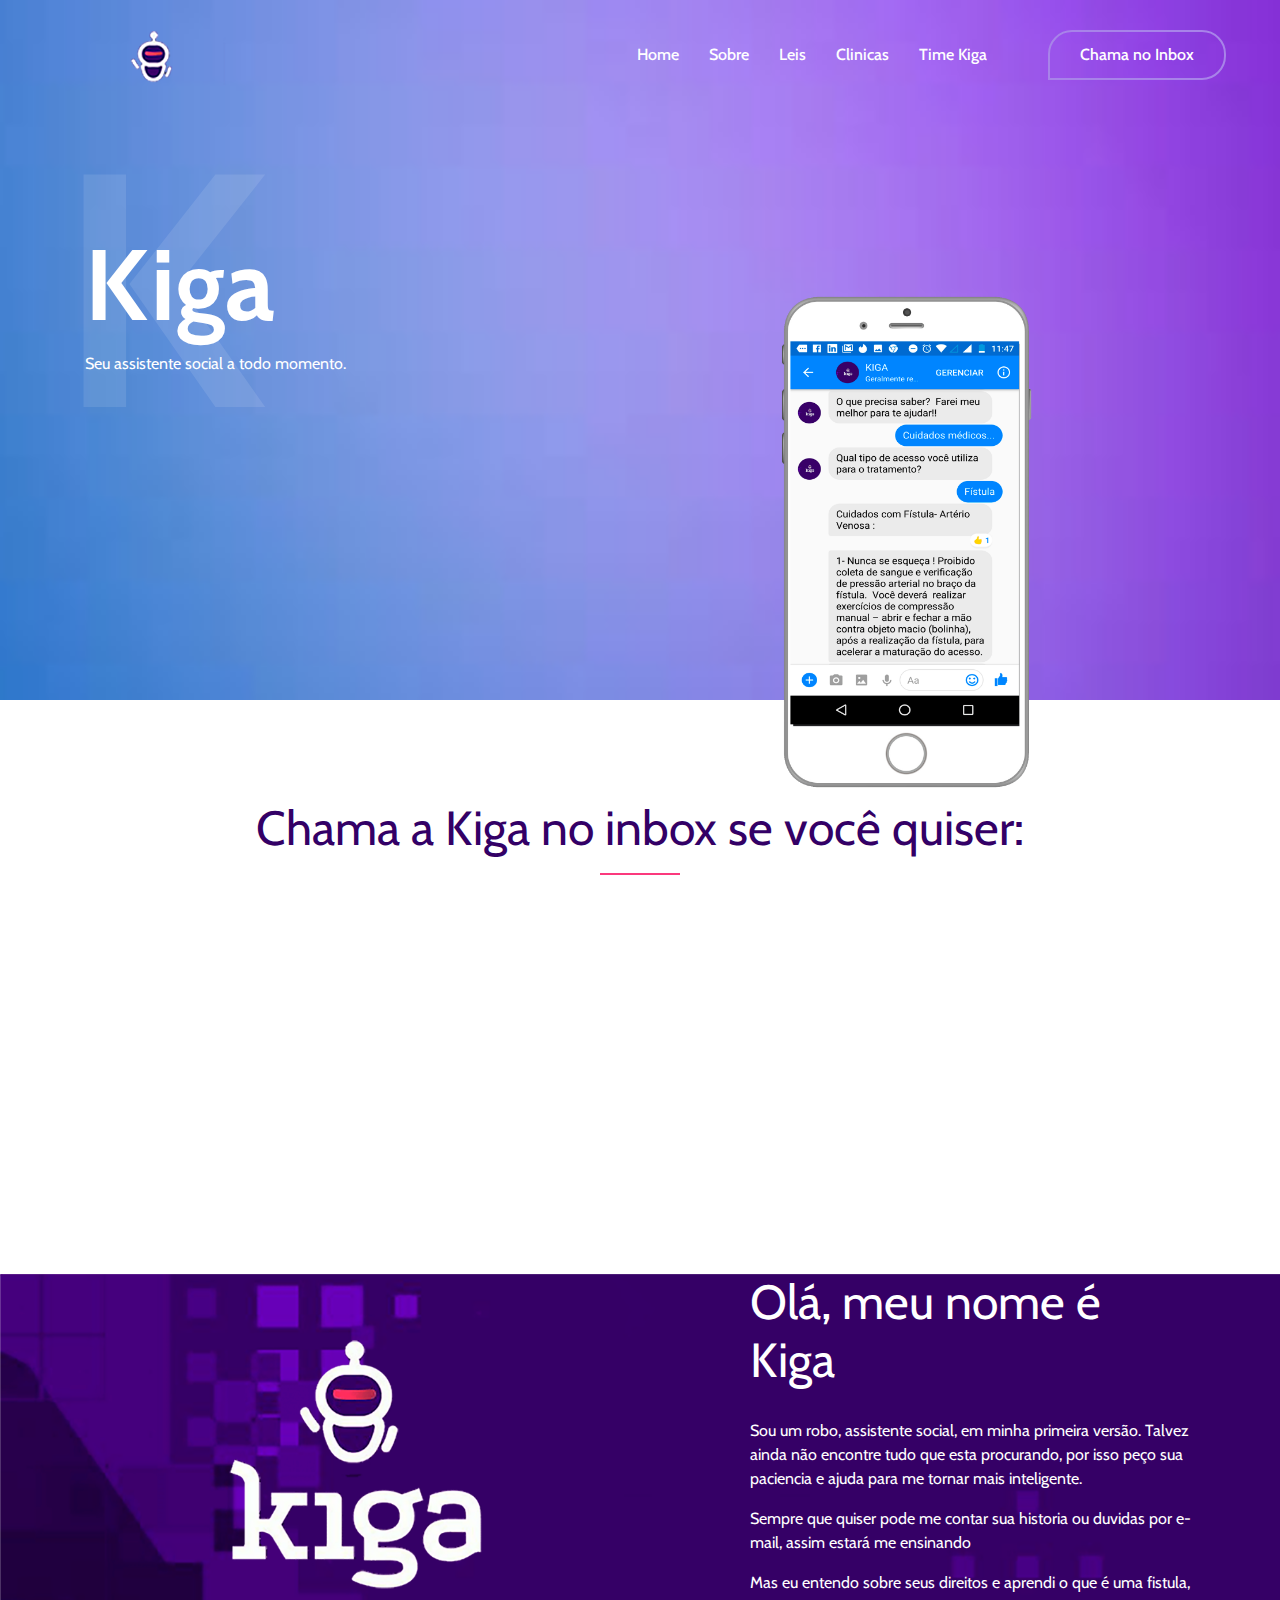
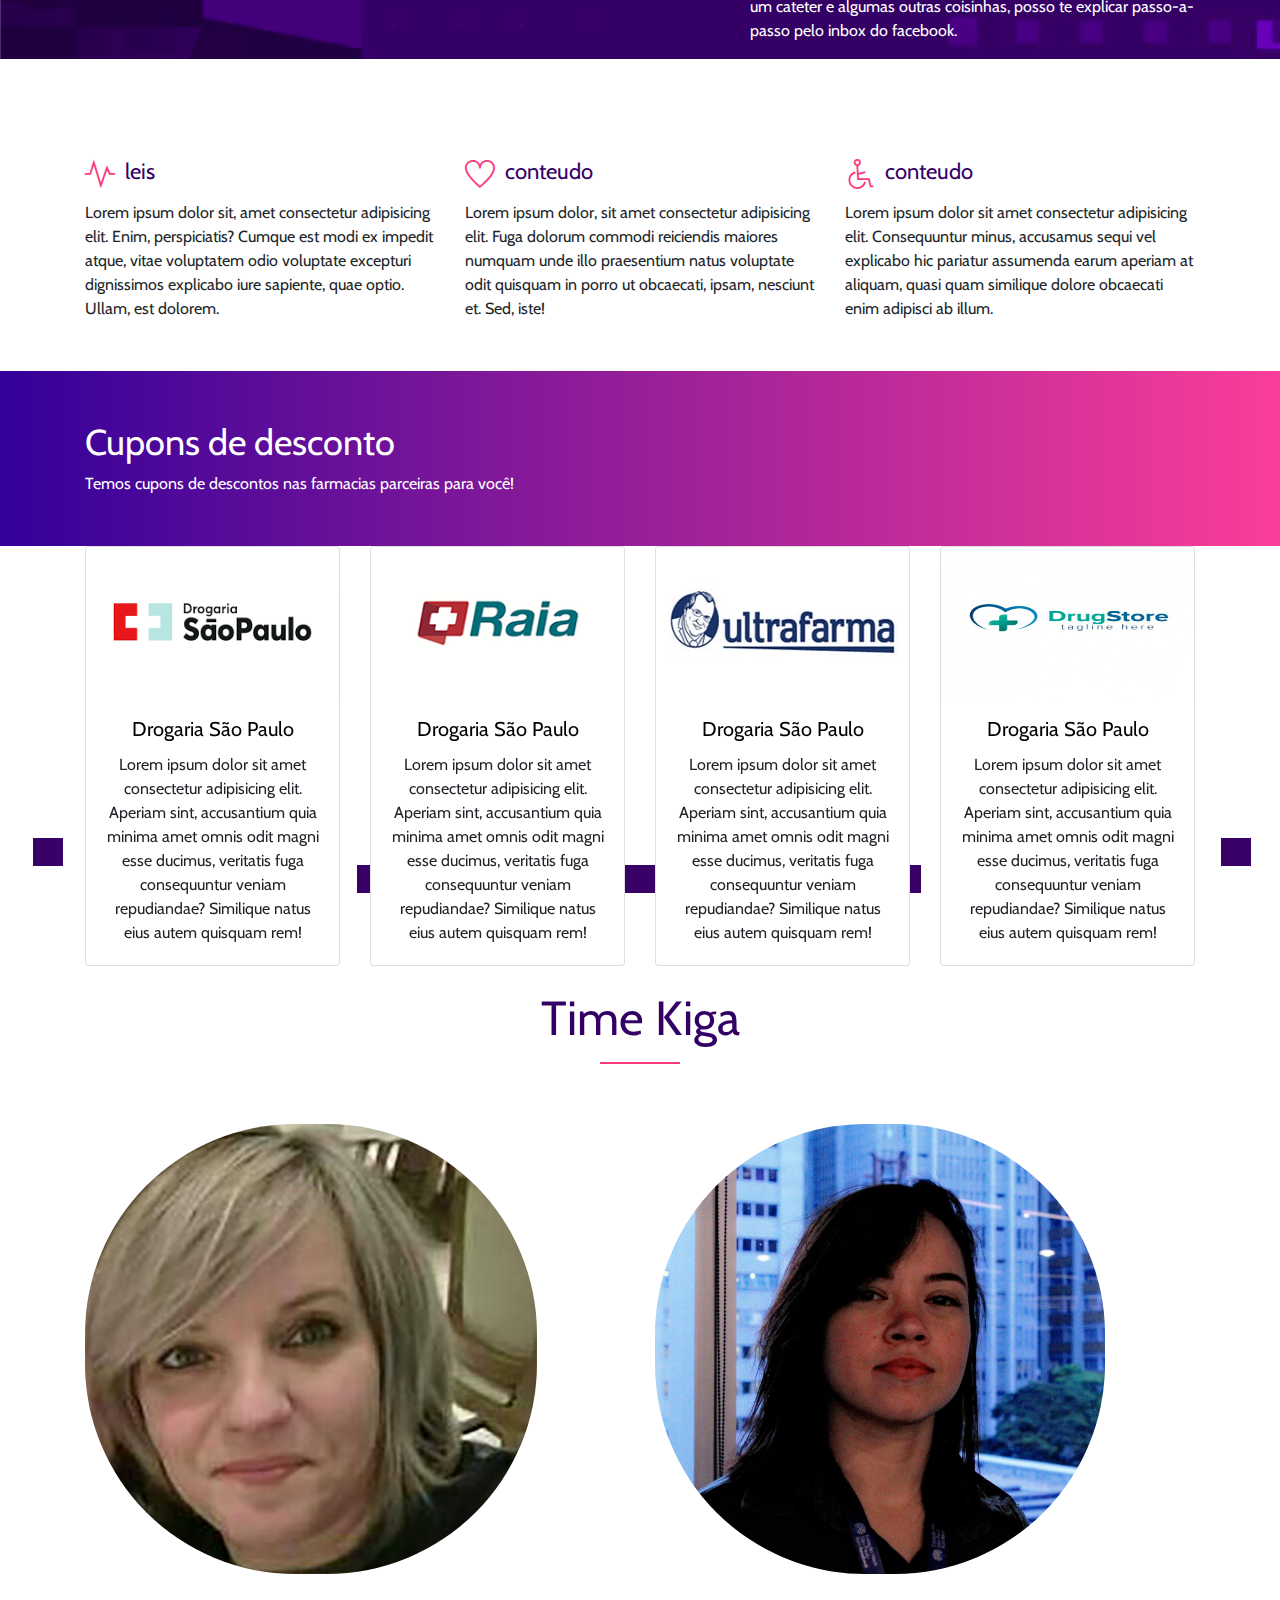
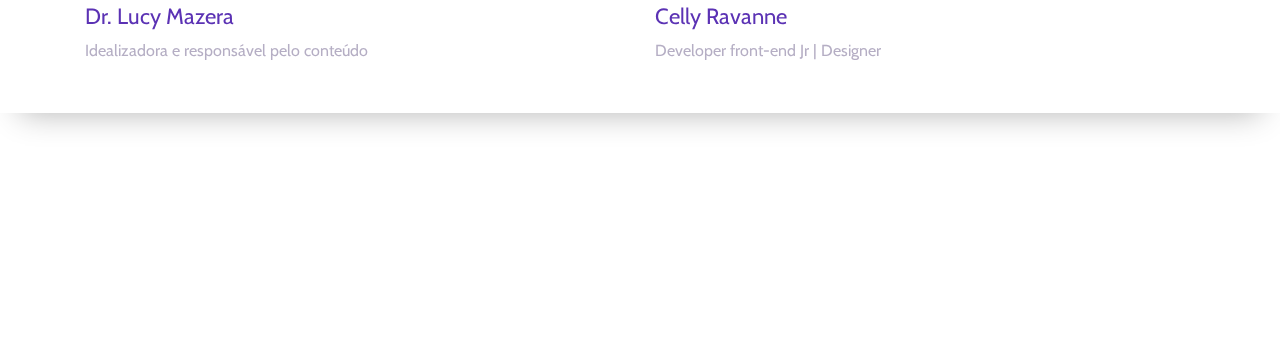
<file: index.html>
<!DOCTYPE html>
<html></html>

<head>
    <meta charset="UTF-8">
    <meta name="description" content="">
    <meta http-equiv="X-UA-Compatible" content="IE=edge">
    <meta name="viewport" content="width=device-width, initial-scale=1, shrink-to-fit=no">
    

    <!-- Title -->
    <title>kiga chatbot</title>

    <!-- Favicon -->
    <!-- <link rel="icon" href="img/core-img/favicon.png"> -->
    <link rel="icon" type="image/png" sizes="32x32" href="/favicon.png">

    <!-- Color css  -->
    <link href="style.css" rel="stylesheet">

    <!-- Responsive CSS -->
    <link href="css/responsive.css" rel="stylesheet">

</head>

<body>
   

    <header class="header_area animated">
        <div class="container-fluid">
            <div class="row align-items-center">
                <!-- Menu -->
                <div class="col-12 col-lg-10">
                    <div class="menu_area">
                        <nav class="navbar navbar-expand-lg navbar-light">
                            <!-- Logo -->
                            <a class="navbar-brand" href="#"> <img src="img/bg-img/logo.png" alt="celular com desenho do chatbot"></a>
                            <button class="navbar-toggler" type="button" data-toggle="collapse"><span class="navbar-toggler-icon"></span></button>
                            <!-- Menu  -->
                            <div class="collapse navbar-collapse" id="ca-navbar">
                                <ul class="navbar-nav ml-auto" id="nav">
                                    <li class="nav-item active"><a class="nav-link" href="#home">Home</a></li>
                                    <li class="nav-item"><a class="nav-link" href="#about">Sobre</a></li>
                                   <li class="nav-item"><a class="nav-link" href="#features">Leis</a></li>
                                    <li class="nav-item"><a class="nav-link" href="file:///C:/Users/ADM/Desktop/kiga/clinicas.html">Clinicas</a></li>
                                    <li class="nav-item"><a class="nav-link" href="#contact">Time Kiga</a></li>
                                </ul>
                               
                            </div>
                        </nav>
                    </div>
                </div>
                <!-- Inbox botão - inserir o link do chatbot  -->
                <div class="col-12 col-lg-2">
                    <div class="sing-up-button d-none d-lg-block">
                        <a href="https://www.facebook.com/kigabot/" target="_blank">Chama no Inbox</a>
                    </div>
                </div>
            </div>
        </div>
    </header>
    

    <!--  wellcome -->
    <section class="wellcome_area" id="home">
        <div class="container h-100">
            <div class="row h-100 align-items-center">
                <div class="col-12 col-md">
                    <div class="wellcome-heading">
                        <h2>Kiga </h2>
                        <h3>K</h3>
                        <p>Seu assistente social a todo momento.</p>
                    </div>
                    <div class="get-start-area">
                       
                    </div>
                </div>
            </div>
        </div>
        
        <div class="welcome-thumb ">
            <img src="img/bg-img/celular.png" alt="celular com desenho do chatbot">
        </div>
    </section>
   

    <!-- chama no inbox se quiser -->
    <section class="special-area bg-white section_padding_100" id="about">
        <div class="container">
            <div class="row">
                <div class="col-12">
                    <!-- -->
                    <div class="section-heading text-center">
                        <h2>Chama a Kiga no inbox se você quiser:</h2>
                        <div class="line-shape"></div>
                    </div>
                </div>
            </div>

            <div class="row">
                <!-- primeiro icone retirado do themify -->
                <div class="col-12 col-md-4">
                    <div class="single-special text-center wow fadeInUp" data-wow-delay="0.2s">
                        <div class="single-icon">
                            <i class="ti-mobile"></i>
                        </div>
                        <h4>Informação</h4>
                        <p>Estar atualizado sobre seus direitos, entender melhor como cuidar da sua saúde e tudo de mais importante que estiver rolando.</p>
                    </div>
                </div>
                <!-- segundo icone -->
                <div class="col-12 col-md-4">
                    <div class="single-special text-center wow fadeInUp" data-wow-delay="0.4s">
                        <div class="single-icon">
                            <i class="ti-pencil-alt"></i>
                        </div>
                        <h4>Direitos sociais</h4>
                        <p>Para os pacientes em tratamento de hemodialise, há ações das quais o governo resguarda de direitos para que os pacientes tenham condições dignas de vida.</p>
                    </div>
                </div>
                <!-- terceiro icone -->
                <div class="col-12 col-md-4">
                    <div class="single-special text-center wow fadeInUp" data-wow-delay="0.6s">
                        <div class="single-icon">
                            <i class="ti-comments" aria-hidden="true"></i>
                        </div>
                        <h4>Comunidade</h4>
                        <p>Você não esta sozinho! No Brasil a doença renal cronica leva mais de 120 mil pessoas para hemodialise, vamos divulgar informações para que todos tenham condições dignas de vida. </p>
                    </div>
                </div>
            </div>
        </div>
        <!-- SObre o kiga -->
        <div class="special_description_area mt-150">
            <div class="container">
                <div class="row">
                    <div class="col-lg-6">
                        <div class="special_description_img">
                            <img src="img/bg-img/logocompleta.png" alt="">
                        </div>
                    </div>
                    <div class="col-lg-6 col-xl-5 ml-xl-auto">
                        <div class="special_description_content">
                            <h2>Olá, meu nome é Kiga</h2>
                            <p>Sou um robo, assistente social, em minha primeira versão. Talvez ainda não encontre tudo que esta procurando, por isso peço sua paciencia e ajuda para me tornar mais inteligente.  </p>
                            <p>Sempre que quiser pode me contar sua historia ou duvidas por e-mail, assim estará me ensinando</p> 
                            <p>Mas eu entendo sobre seus direitos e aprendi o que é uma fistula, um cateter e algumas outras coisinhas, posso te explicar passo-a-passo pelo inbox do facebook. </p>
                            
                                <div class="sing-up-button d-lg-none">
                                        <a href="https://www.facebook.com/kigabot/">Chama no inbox</a>
                                    </div>
                            </div>
                        </div>
                    </div>
                </div>
            </div>
        </div>
    </section>
 

    <!-- background white  -->
    <section class="awesome-feature-area bg-white " id="features">
        <div class="container">
           

            <!--  (segunda parte dos icones) -->

            <div class="row">
            
                
                <!-- 1 texto icone -->
                <div class="col-12 col-sm-6 col-lg-4">
                    <div class="single-feature">
                        <i class="ti-pulse" aria-hidden="true"></i>
                        <h5>leis</h5>
                        <p>Lorem ipsum dolor sit, amet consectetur adipisicing elit. Enim, perspiciatis? Cumque est modi ex impedit atque, vitae voluptatem odio voluptate excepturi dignissimos explicabo iure sapiente, quae optio. Ullam, est dolorem.</p>
                    </div>
                </div>

                <!-- 2 texto e icone -->
                <div class="col-12 col-sm-6 col-lg-4">
                    <div class="single-feature">
                        <i class="ti-heart" aria-hidden="true"></i>
                        <h5>conteudo</h5>
                        <p>Lorem ipsum dolor, sit amet consectetur adipisicing elit. Fuga dolorum commodi reiciendis maiores numquam unde illo praesentium natus voluptate odit quisquam in porro ut obcaecati, ipsam, nesciunt et. Sed, iste!</p>
                    </div>
                </div>
                <!-- 3 texto e icone -->
                <div class="col-12 col-sm-6 col-lg-4">
                    <div class="single-feature">
                        <i class="ti-wheelchair" aria-hidden="true"></i>
                        <h5>conteudo</h5>
                        <p>Lorem ipsum dolor sit amet consectetur adipisicing elit. Consequuntur minus, accusamus sequi vel explicabo hic pariatur assumenda earum aperiam at aliquam, quasi quam similique dolore obcaecati enim adipisci ab illum.</p>
                    </div>
                </div>
            </div>

        </div>
    </section>

    <!-- conheça o kiga  -->
    <section class="our-monthly-membership section_padding_50 clearfix">
        <div class="container">
            <div class="row align-items-center">
                <div class="col-md-8">
                    <div class="membership-description">
                        <h2>Cupons de desconto</h2>
                        <p>Temos cupons de descontos nas farmacias parceiras para você! </p>
                    </div>
                </div>
                <div class="col-md-4">
                    <div class="get-started-button wow bounceInDown" data-wow-delay="0.5s">
                        <a href="#">Inbox</a>
                    </div>
                </div>
            </div>
        </div>
    </section>
   
    <section class= "cards">
        <div class="container">
            <div class="row text-center">
                <div class="col-lg-3 col-md-6 mb-4">
                    <div class="card">
                        <img class="card-img-top" src="img/bg-img/drogariasp.png">
                            <div class="card-body">
                                <h5 class="card-title"> Drogaria São Paulo</h5>
                                <p class=" card-text">Lorem ipsum dolor sit amet consectetur adipisicing elit. Aperiam sint, accusantium quia minima amet omnis odit magni esse ducimus, veritatis fuga consequuntur veniam repudiandae? Similique natus eius autem quisquam rem!</p>
                            
                            </div>

                        
                    </div>
                    
                </div>
                <div class="col-lg-3 col-md-6 mb-4">
                        <div class="card">
                            <img class="card-img-top" src="img/bg-img/drogaraia.png">
                                <div class="card-body">
                                        <h5 class="card-title"> Drogaria São Paulo</h5>
                                        <p class=" card-text">Lorem ipsum dolor sit amet consectetur adipisicing elit. Aperiam sint, accusantium quia minima amet omnis odit magni esse ducimus, veritatis fuga consequuntur veniam repudiandae? Similique natus eius autem quisquam rem!</p>
                                    
                                    </div>
        
                            </div>
                    
                </div>
                <div class="col-lg-3 col-md-6 mb-4">
                        <div class="card">
                                <img class="card-img-top" src="img/bg-img/ultrafarma.jpg">
                                <div class="card-body">
                                        <h5 class="card-title"> Drogaria São Paulo</h5>
                                        <p class=" card-text">Lorem ipsum dolor sit amet consectetur adipisicing elit. Aperiam sint, accusantium quia minima amet omnis odit magni esse ducimus, veritatis fuga consequuntur veniam repudiandae? Similique natus eius autem quisquam rem!</p>
                                    
                                    </div>
        
                            </div>
                    
                </div>
                <div class="col-lg-3 col-md-6 mb-4">
                        <div class="card">
                                <img class="card-img-top" src="img/bg-img/drug.jpg">
                                <div class="card-body">
                                        <h5 class="card-title"> Drogaria São Paulo</h5>
                                        <p class=" card-text">Lorem ipsum dolor sit amet consectetur adipisicing elit. Aperiam sint, accusantium quia minima amet omnis odit magni esse ducimus, veritatis fuga consequuntur veniam repudiandae? Similique natus eius autem quisquam rem!</p>
                                    
                                    </div>
        
                            </div>
                    
                </div>
            </div>                
             
        </div>
    </section>

    <!-- time kiga -->
    <section class="our-Team-area bg-white" id="team">
        <div class="container">
            <div class="row">
                <div class="col-12 text-center">
                    <!-- Text  -->
                    <div class="section-heading">
                        <h2>Time Kiga</h2>
                        <div class="line-shape"></div>
                    </div>
                </div>
            </div>
            <div class="row">
            <div class="col-12 col-md-6 col-lg-6">
                    <div class="single-team-member">
                        <div class="member-image">
                            <img src="img/team-img/lucy.jpg" alt="">
                            <div class="team-hover-effects">
                                <!-- incones social do font-awesome.css -->
                                <div class="team-social-icon">
                                    <a href="https://www.facebook.com/luci.mazera"><i class="fa fa-facebook" aria-hidden="true"></i></a>
                                    <a href="https://www.linkedin.com/in/lucymazera/"><i class="fa fa-linkedin" aria-hidden="true"></i></a>
                                    <a href="#"> <i class="fa fa-instagram" aria-hidden="true"></i></a>
                                </div>
                            </div>
                        </div>
                        <div class="member-text">
                            <h4>Dr. Lucy Mazera</h4>
                            <p>Idealizadora e responsável pelo conteúdo</p>
                        </div>
                    </div>
                </div>
                <div class="col-12 col-md-6 col-lg-6">
                    <div class="single-team-member">
                        <div class="member-image">
                            <img src="img/team-img/celly.jpg" alt="">
                            <div class="team-hover-effects">
                                <div class="team-social-icon">
                                    <a href="https://github.com/cellyravanne"><i class="fa fa-github" aria-hidden="true"></i></a>
                                   
                                    <a href="https://www.linkedin.com/in/cellyravanne/" target="_blank"><i class="fa fa-linkedin" aria-hidden="true"></i></a>
                                    <a href="https://www.instagram.com/cellyravanne/"> <i class="fa fa-instagram" aria-hidden="true"></i></a>
                                </div>
                            </div>
                        </div>
                        <div class="member-text">
                            <h4>Celly Ravanne</h4>
                            <p>Developer front-end Jr | Designer</p>
                        </div>
                    </div>
                </div>
            </div> 
        </div>
    </section>
    

    

    <!-- ***** Footer  ***** -->
    <footer class="footer-social-icon text-center">
        <!-- footer logo -->
        <div class="footer-text">
            <h2>Kiga</h2>
        </div>
        <!-- social icon-->
        <div class="footer-social-icon">
            <a href="#"><i class="fa fa-facebook" aria-hidden="true"></i></a>
            <a href="#"><i class="fa fa-linkedin" aria-hidden="true"></i></a>
            <a href="#"> <i class="fa fa-instagram" aria-hidden="true"></i></a>
            
        </div>
        <div class="footer-menu">
            <nav>
                <ul>
                    <li><a href="#">Sobre</a></li>
                    <li><a href="#">Politica de privacidade</a></li>
                    <li><a href="#">Contato</a></li>
                </ul>
            </nav>
        </div>

        <!-- Foooter Texto-->
        <div class="copyright-text">
            
            <p>©2018 Celly Ravanne | projeto final <a href="http://www.reprograma.com.br/" target="_blank">{reprograma}</a></p>
        </div>
    </footer>


    <!-- JqueryJS -->
    <script src="js/jquery-2.2.4.min.js"></script>
    
    <!-- Bootstrap- JS -->
    <script src="js/bootstrap.min.js"></script>

    <!-- All Plugins JS -->
    <script src="js/plugins.js"></script>

    <!-- Footer Reveal JS -->
    <script src="js/footer-reveal.min.js"></script>

    <!-- Active JS -->
    <script src="js/active.js"></script>
</body>

</html>
</file>
<file: css/responsive.css>
@media (min-width: 320px) and (max-width: 767px) {
    .header_area {
        padding: 0;
    }
    .menu_area .navbar-brand {
        font-size: 48px;
    }
    .header_area.sticky {
        height: 50px;
    }
    
    #ca-navbar {
        padding: 20px;
        border-radius: 3px;
        background-color: #5b32b4;
        text-align: left;
    }

    .header_area {
        top: 0;
    }
   
    .wellcome-heading > h2 {
        font-size: 48px;
    }
   
      
    .welcome-thumb {
        width: 70%;
        bottom: -30px;
        right: 0;
    }
   
    .logo_area > a > h2 {
        font-size: 40px;
        margin-top: 10px;
    }
    .section-heading > h2 {
        font-size: 32px;
    }
    .single-special {
        margin-bottom: 30px;
    }
    
    .special_description_content > h2 {
        font-size: 30px;
    }
   
    .special_description_img > img {
        margin-left: 15px;

    }

    .wellcome-heading > h3 {
        font-size: 252px;
        top: -105px;
        left: -1px;
    }
    .wellcome-heading,
    .single-cool-fact {
        margin-bottom: 50px;
    }
}


@media (min-width: 768px) and (max-width: 991px) {
    .header_area {
        padding: 0;
    }
    .menu_area .navbar-brand {
        font-size: 48px;
    }
    .header_area.sticky {
        height: 50px;
    }
    .header_area .menu_area #nav .nav-link,
      {
        padding: 7.5px 15px;
    }
   
    #ca-navbar {
        padding: 30px;
        border-radius: 3px;
        background-color: #5b32b4;
        text-align: left;
    }
     
    .welcome-thumb {
        width: 50%;
        bottom: -100px;
        right: 0;
    }
    .wellcome-heading {
        margin-bottom: 70px;
    }
    .single-special {
        padding: 30px 10px;
    }
    .special_description_area.mt-150 {
        margin-top: 50px;
    }
    .special_description_content > h2 {
        font-size: 30px;
    }
   
    .special_description_img > img {
       padding-left: 100px;
    }


    .section-heading > h2 {
        font-size: 38px;
    }
   
    .footer-text > p {
        margin-bottom: 30px;
    }
    .section-heading {
        margin-bottom: 50px;
    }
    .sing-up-button > a {
        margin-top: 4px;
        display: inline-block;
        border: 2px solid #a883e9;
        height: 40px;
        min-width: 160px;
        line-height: 36px;
        font-size: 14px;
    }
    
    
}

@media (min-width: 992px) and (max-width: 1199px) {
    .menu_area .navbar-brand {
        font-size: 42px;
    }
    .menu_area #nav .nav-link {
        padding: 35px 7.5px;
    }
    .sing-up-button > a {
        color: #fff;
        height: 40px;
        min-width: 152px;
        line-height: 36px;
        font-size: 14px;
    }
    .welcome-thumb {
        width: 50%;
        bottom: -100px;
        right: 50px;
    }
   
    
}

   

@media (min-width: 480px) and (max-width: 767px) {
    .wellcome-heading > h3 {
        font-size: 284px;
    }
    .wellcome-heading > h2 {
        font-size: 70px;
    }
    /* .welcome-thumb {
        bottom: -109px;
        width: 75%;
    } */
    .wellcome-heading {
        margin-bottom: 50px;
    }
    .wellcome-heading > h3 {
        top: -139px;
    }
    .get-start-area .email {
        max-width: 370px;
    }
}

@media (min-width: 576px) and (max-width: 767px) {
    .wellcome-heading > h3 {
        font-size: 286px;
    }
    .get-start-area .email {
        margin-bottom: 0;
    }
}
</file>
<file: style.css>
@import url('https://fonts.googleapis.com/css?family=Cabin:400,500,700|Montserrat:400,500,700');
@import 'css/bootstrap.min.css';
/* @import 'css/animate.css'; */

/* @import icones - referencia video no youtube do vinicius thiengo ; */
@import 'css/font-awesome.min.css';
@import 'css/themify-icons.css';
/* @import 'css/ionicons.min.css'; */

* {
    margin: 0;
    padding: 0;
}

body {
    font-family: 'Cabin', sans-serif;
    background-color: #fff;
}

h1,
h2,
h3,
h4,
h5,
h6 {
    font-family: 'Cabin', sans-serif;
    font-weight: 400;
    color: #000;
    line-height: 1.2;
}

.section_padding_100 {
    padding-top: 100px;
    padding-bottom: 100px;
}

.section_padding_100_50 {
    padding-top: 100px;
    padding-bottom: 50px;
}

.section_padding_100_70 {
    padding-top: 100px;
    padding-bottom: 70px;
}

.section_padding_50 {
    padding-top: 50px;
    padding-bottom: 50px;
}



img {
    max-width: 100%;
    max-height: 100%;
}

.mt-15 {
    margin-top: 15px;
} */



p {
    color: #726a84;
    font-size: 16px;
    font-weight: 300;
    margin-top: 0;
}


.section-heading > h2 {
    font-weight: 300;
    color: #330066;
    font-size: 48px;
    margin: 0;
}


.section-heading {
    margin-bottom: 60px;
}

.line-shape-white,
.line-shape {
    width: 80px;
    height: 2px;
    background-color: #fb397d;
    margin-top: 15px;
}

.line-shape {
    margin-left: calc(50% - 40px);
}


/* --------------------------
 navegação 
-------------------------- */

.header_area {
    left: 0;
    position: absolute;
    width: 100%;
    z-index: 99;
    top: 0;
    padding: 0 4%;
}

.menu_area .navbar-brand {
    font-size: 72px;
    font-weight: 700;
    color: #fff;
    margin: 0;
    line-height: 1;
    padding: 0;
}



.menu_area #nav .nav-link {
    color: #fff;
    display: block;
    font-size: 16px;
    font-weight: 500;
    border-radius: 30px;
    -webkit-transition-duration: 500ms;
    -o-transition-duration: 500ms;
    transition-duration: 500ms;
    padding: 35px 15px;
}

/* formato botão chama inbox */
.sing-up-button > a {
    color: #fff;
    font-weight: 500;
    display: inline-block;
    border: 2px solid #a883e9;
    height: 50px;
    min-width: 178px;
    line-height: 46px;
    text-align: center;
    border-radius: 24px 24px 24px 0px;
}
 
 /* cor e efeito do botão chama inbox */
.sing-up-button > a:hover {
    background: #fb397d;
    color: #fff;
    border-color: transparent;
    -webkit-transition-duration: 500ms;
    -o-transition-duration: 500ms;
    transition-duration: 500ms;
}

/* navegação fixa  - header area */

.header_area.sticky {
    background-color: #330066;
    -webkit-box-shadow: 0 4px 20px rgba(0, 0, 0, 0.1);
            box-shadow: 0 4px 20px rgba(0, 0, 0, 0.1);
    height: 70px;
    position: fixed;
    top: 0;
    z-index: 99;
}

.header_area.sticky .menu_area .navbar-brand {
    font-size: 50px;
}

.header_area.sticky .menu_area #nav .nav-link {
    padding: 23px 15px;
}
.header_area.sticky .navbar {
    padding: 0;
}




.wellcome_area {
    background-image: url(img/bg-img/images.jpg);
    height: 700px;
    position: relative;
    z-index: 1;
    background-position: bottom center;
    background-size: cover;
}
 

.welcome-thumb {
    width: 45%;
    position: absolute;
    bottom: -130px;
    right: 85px;
    z-index: 9;
}

.welcome-thumb img {
    height: auto;
    width: 100%;
}

.wellcome-heading > h2 {
    font-size: 100px;
    color: #ffffff;
    font-weight: 700;
    position: relative;
    z-index: 3;
}


.get-start-area .submit {
    background-color: #fb397d;
    color: #fff;
    font-weight: 500;
    display: inline-block;
    border: none;
    height: 50px;
    min-width: 167px;
    line-height: 46px;
    text-align: center;
    border-radius: 24px 24px 24px 0px;
    margin-left: 10px;
}

.get-start-area .submit:hover {
    background: #330066;
    color: #fff;
    -webkit-transition-duration: 500ms;
    -o-transition-duration: 500ms;
    transition-duration: 500ms;
}

.wellcome-heading > p {
    color: #fff;
}

.wellcome-heading > h3 {
    font-size: 332px;
    position: absolute;
    top: -134px;
    font-weight: 900;
    left: -12px;
    z-index: -1;
    color: #fff;
    opacity: .1;
    -ms-filter: "progid:DXImageTransform.Microsoft.Alpha(Opacity=10)";
}

.wellcome-heading {
    margin-bottom: 100px;
}



/* cor dos icones */
.single-icon > i {
    font-size: 36px;
    color: #fb397d;
}

/* cor do titulo icone */
.single-special > h4 {
    font-size: 22px;
    color: #330066;
    margin-bottom: 15px;
}

/* icones */
.single-icon {
    margin-bottom: 25px;
}



.single-special {
    border: 1px solid #eff2f6;
    padding: 40px;
    border-radius: 40px 40px 40px 0px;
    -webkit-transition-duration: 800ms;
    -o-transition-duration: 800ms;
    transition-duration: 800ms;
    margin-bottom: 30px;
}

/* titulo da descrição */
.special_description_area {
    background-image: url("img/bg-img/planodefundo.png");
    width: 100%;
    height: 100%;
    

    
    
}

.special_description_content > h2 {
    color: #fff;
    font-size: 48px;
    margin-bottom: 30px;
}
.special_description_content > p {
    color: #fff;
}

.special_description_img > img {
    width: 300px;
    margin-left: 120px;
    margin-top: 40px;
}

.single-special:hover {
    -webkit-box-shadow: 0 10px 90px rgba(0, 0, 0, 0.08);
            box-shadow: 0 10px 90px rgba(0, 0, 0, 0.08);
}

.single-special p {
    margin-bottom: 0;
}





/* --------------------------
parte dos icones 2
-------------------------- */

.single-feature {
    margin-bottom: 50px;
}

.single-feature > p {
    margin-bottom: 0;
}

/* icones 2 */
.single-feature > i {
    color: #fb397d;
    font-size: 30px;
    display: inline-block;
    float: left;
    margin-right: 10px;
}
/* titulo do icones 2 */
.single-feature > h5 {
    font-size: 22px;
    color: #330066;
}

.single-feature > p {
    margin-top: 15px;
}


/* --------------------------
conheça a kiga
-------------------------- */

.our-monthly-membership {
    background: #fb3d99;
    background: linear-gradient(to left, #fb3d99, #330099);
}

.membership-description > h2 {
    color: #ffffff;
    font-size: 36px;
}

.membership-description > p {
    color: #ffffff;
    margin-bottom: 0;
}

.get-started-button > a {
    background: #ffffff;
    height: 45px;
    min-width: 155px;
    display: inline-block;
    text-align: center;
    line-height: 45px;
    color: #fb397d;
    font-weight: 500;
    border-radius: 23px 23px 23px 0;
}

.get-started-button > a:hover {
    background: #330066;
    color: #fff;
    -webkit-transition-duration: 500ms;
    -o-transition-duration: 500ms;
    transition-duration: 500ms;
}

.get-started-button {
    text-align: right;
}

/* -----------------
cards bg----------*/

.cards {
    background-image: url("img/bg-img/bg-branco2.png")
}
.cards img {
    height: 150px;
}

/* --------------------------
time kiga
-------------------------- */

.member-image {
    margin-bottom: 30px;
    /* border-radius: 60px 60px 60px 0; */
    position: relative;
    /* z-index: 1; */
}

 /* efeito do contorno */
.member-image img {
    border-radius: 210px 210px 210px 210px;
    height: 450px;
    
}

.member-text > h4 {
    font-size: 22px;
    color: #5b32b4;
}

.member-text > p {
    color: #b5aec4;
    margin-bottom: 0;
}

.team-hover-effects {
    position: absolute;
    top: 0;
    left: 0;
    width: 83.5%;
    height: 100%;
    background-color: rgba(82, 60, 168, 0.8);
    border-radius: 210px 210px 210px 210px;
    opacity: 0;
    -ms-filter: "progid:DXImageTransform.Microsoft.Alpha(Opacity=0)";
    -webkit-transition: all 500ms;
    -o-transition: all 500ms;
    transition: all 500ms;
}

/* efeito houver */
.single-team-member:hover .team-hover-effects {
    opacity: 1;

}

/* redes sociais */
.team-social-icon {
    position: absolute;
    z-index: 5;
    top: 0;
    left: 0;
    height: 100%;
    width: 100%;
    /* display: -webkit-box;
    display: -ms-flexbox; */
    display: flex;
    -webkit-box-align: center;
    -ms-flex-align: center;
    align-items: center;
    -webkit-box-pack: center;
    -ms-flex-pack: center;
    justify-content: center;
}

.team-social-icon > a {
    font-size: 14px;
    color: #fff;
    background: #330066;
    height: 40px;
    width: 40px;
    line-height: 40px;
    text-align: center;
    border-radius: 10px 10px 10px 0;
    display: block;
    margin: 2.5px;
}

.single-team-member {
    margin-bottom: 50px;
}





/* -----------------------
 Footer 
-------------------------- */

.footer-text > h2 {
    color: #330066;
    font-size: 72px;
    font-weight: 700;
}

.footer-social-icon > a > i {
    background: #330066;
    font-size: 14px;
    color: #ffffff;
    height: 40px;
    width: 40px;
    line-height: 40px;
    font-weight: 500;
    border-radius: 30px 30px 30px 0px;
    margin-right: 10px;
}

.footer-social-icon > a > i:hover {
    background: #fb397d;
    color: #fff;
    -webkit-transition-duration: 500ms;
    -o-transition-duration: 500ms;
    transition-duration: 500ms;
}

.social-icon {
    margin-bottom: 30px;
}

.footer-text {
    margin-bottom: 15px;
}

.footer-menu ul li {
    display: inline-block;
}

.footer-menu ul li a {
    border-right: 2px solid #330066;
    display: block;
    padding: 0 7.5px;
    color: #330066;
}

.footer-social-icon > a .active {
    background: #fb397d;
}



.footer-social-icon {
    margin-bottom: 30px;
}

.footer-menu {
    margin-bottom: 15px;
}

.copyright-text > p {
    margin-bottom: 0;
}
</file>
